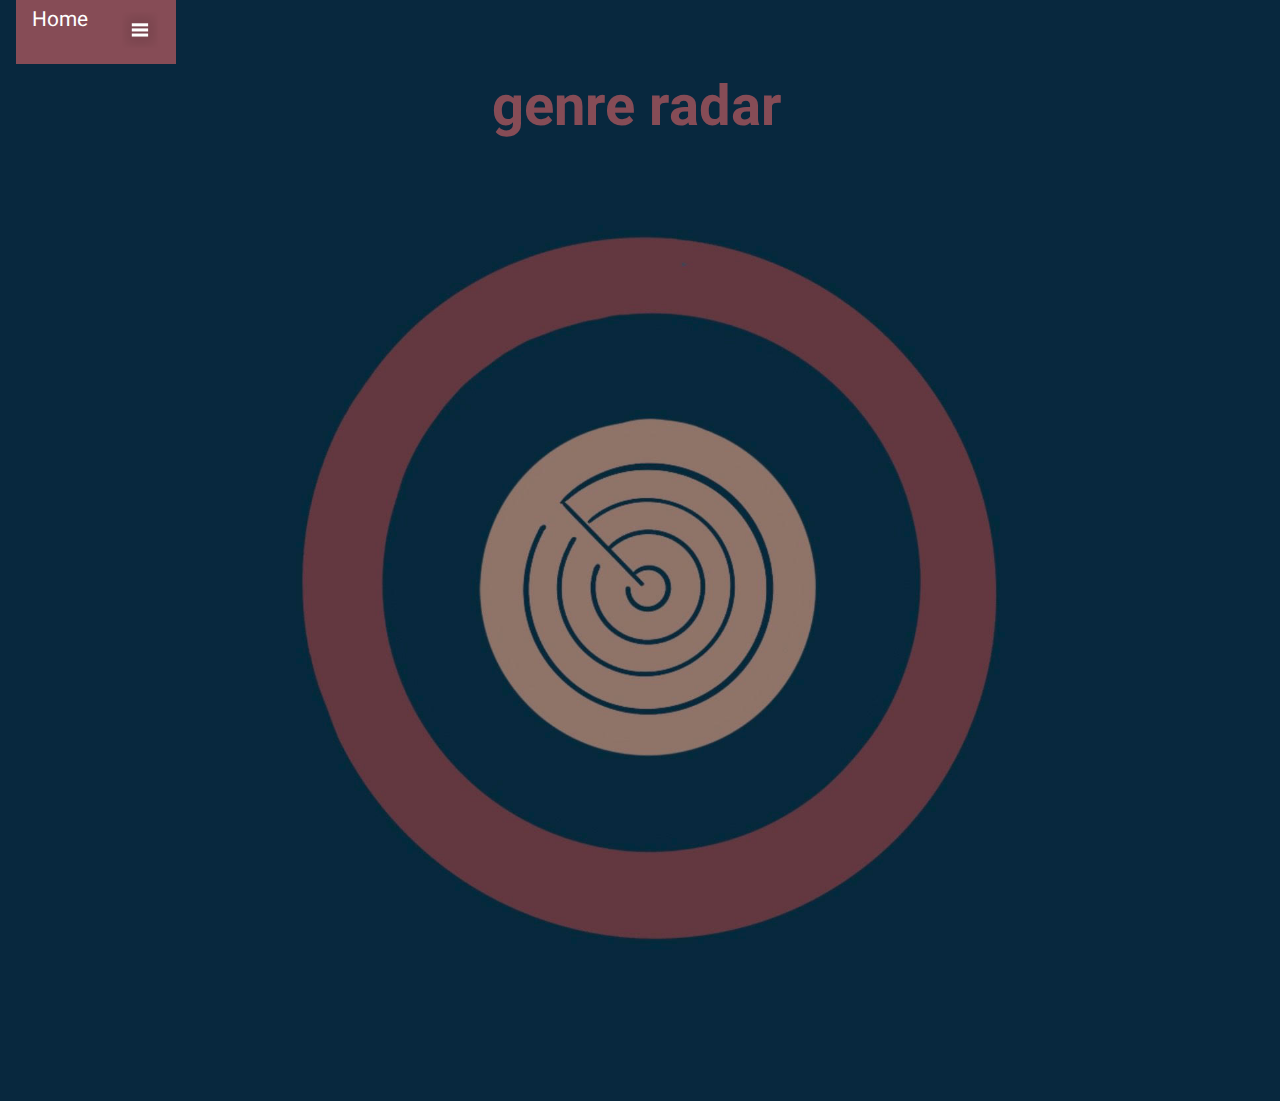
<file: index.html>
<!DOCTYPE html>
<html lang="en">
<head>
   <meta charset="UTF-8">
   <meta name="viewport" content="width=device-width, initial-scale=1.0">
   <title>Genre Radar</title>
 
   <link rel="stylesheet" href="./assets/css/reset.css">
   <link rel="stylesheet" href="./assets/css/style.css">
  
</head>
<body>
    <header>
        <!--Início Navbar-->
     <div class="logo"> 
        <ul class="navbar">
            <li><a href="index.html">Home</a></li>
            <li class="dropdown">
              <a href="javascript:void(0)" class="dropbtn"><img src="assets/images/menu.png" alt="menu"></a>
              <div class="dropdown-content">
                <div class="item">
                    <h2>
                        <a href="p1.html"> Sobre </a>
                    </h2>
                </div>

                <div class="item">
                    <h2>
                        <a href="p2.html"> Perguntas </a>
                    </h2>
                </div>

                <div class="item">
                    <h2>
                        <a href="p3.html"> Artistas </a>
                    </h2>
                </div>

                <div class="item">
                    <h2>
                        <a href="p4.html"> Opinião </a>
                    </h2>
                </div>

              </div>
            </li>
          </ul>
    
  
       <!--Fim Navbar-->

     </div>
    </header>

   <!-- Início Section Home-->
 
     <section id="home">
       
        <h1 class="texto-centralizado margin-embaixo"> genre radar </h1>
       </div>
 
       <div>
                  
           <img class="imagem" src="assets/images/logo.jpg" alt="logo">
       </div>
 
    </section>
 
   <!-- Fim Section Home -->

   
</body>
</html>
</file>
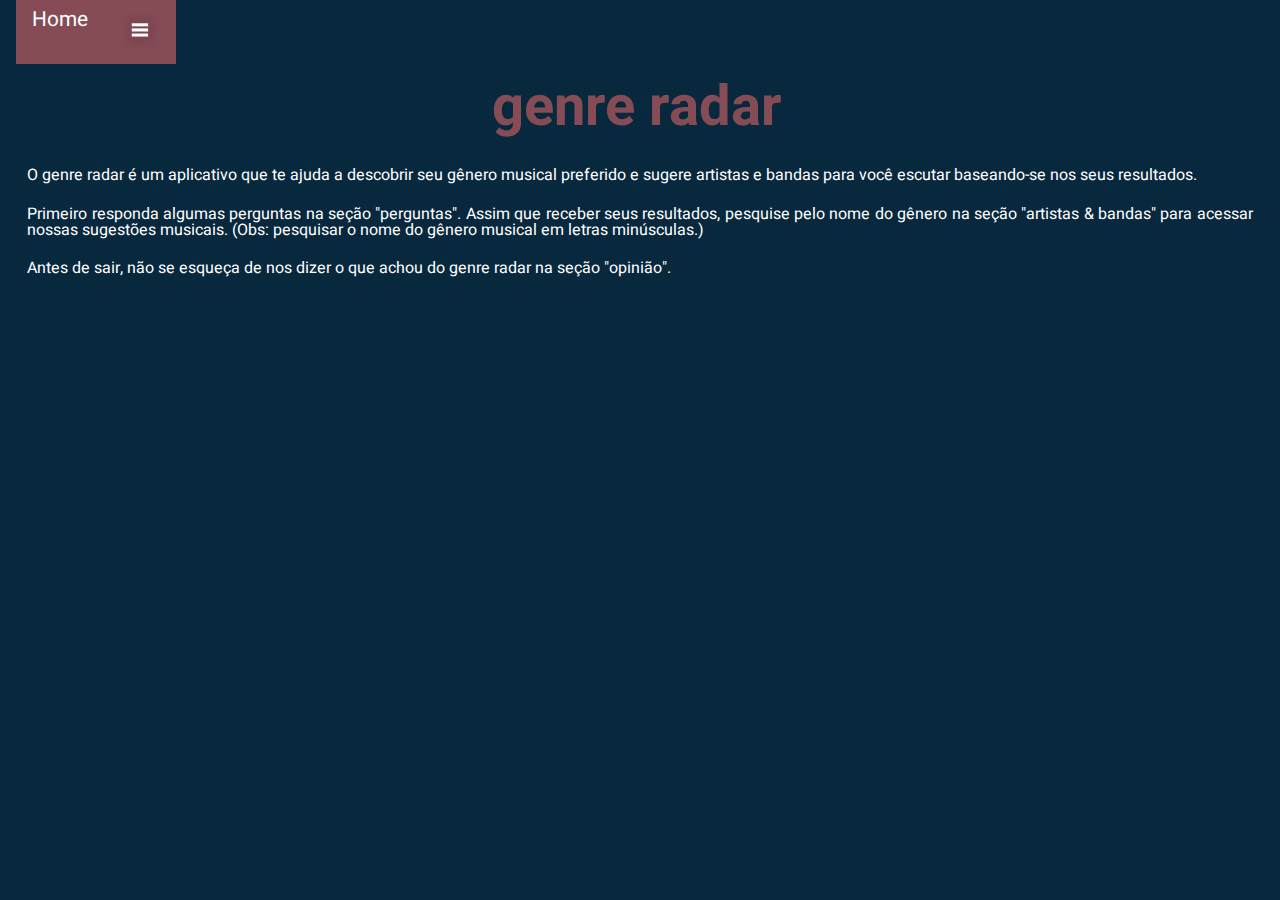
<file: p1.html>
<!--SOBRE-->

<!DOCTYPE html>
<html lang="en">
<head>
    <meta charset="UTF-8">
    <meta name="viewport" content="width=device-width, initial-scale=1.0">
    <title>Genre Radar</title>

    <link rel="stylesheet" href="./assets/css/reset.css">
    <link rel="stylesheet" href="./assets/css/style.css">
    
</head>
<body>
    <header>
        <!--Início Navbar-->
     <div class="logo"> 
        <ul class="navbar">
            <li><a href="index.html">Home</a></li>
            <li class="dropdown">
              <a href="javascript:void(0)" class="dropbtn"><img src="assets/images/menu.png" alt="menu"></a>
              <div class="dropdown-content">
                <div class="item">
                    <h2>
                        <a href="p1.html"> Sobre </a>
                    </h2>
                </div>

                <div class="item">
                    <h2>
                        <a href="p2.html"> Perguntas </a>
                    </h2>
                </div>

                <div class="item">
                    <h2>
                        <a href="p3.html"> Artistas </a>
                    </h2>
                </div>

                <div class="item">
                    <h2>
                        <a href="p4.html"> Opinião </a>
                    </h2>
                </div>
                
              </div>
            </li>
          </ul>
    
  
       <!--Fim Navbar-->

     </div>
    </header>


    <!-- Inicio da Section Sobre-->
    <section id="sobre">
 
        <!-- Inicio da caixa de conteudo -->
            <div>
                <h1 class="texto-centralizado margin-embaixo"> genre radar </h1>

                <p>
                O genre radar é um aplicativo que te ajuda a descobrir seu gênero musical preferido e sugere artistas e bandas para você escutar baseando-se nos seus resultados.
                </p>

                <p>
                Primeiro responda algumas perguntas na seção "perguntas". Assim que receber seus resultados, pesquise pelo nome do gênero na seção "artistas & bandas" para acessar nossas sugestões musicais. (Obs: pesquisar o nome do gênero musical em letras minúsculas.)
                </p>

                <p>
                Antes de sair, não se esqueça de nos dizer o que achou do genre radar na seção "opinião".
                </p>
            </div>
    </section>

    <!--Fim da caixa de conteudo-->

<!--Fim da Section Sobre-->
</body>
</html>
</file>
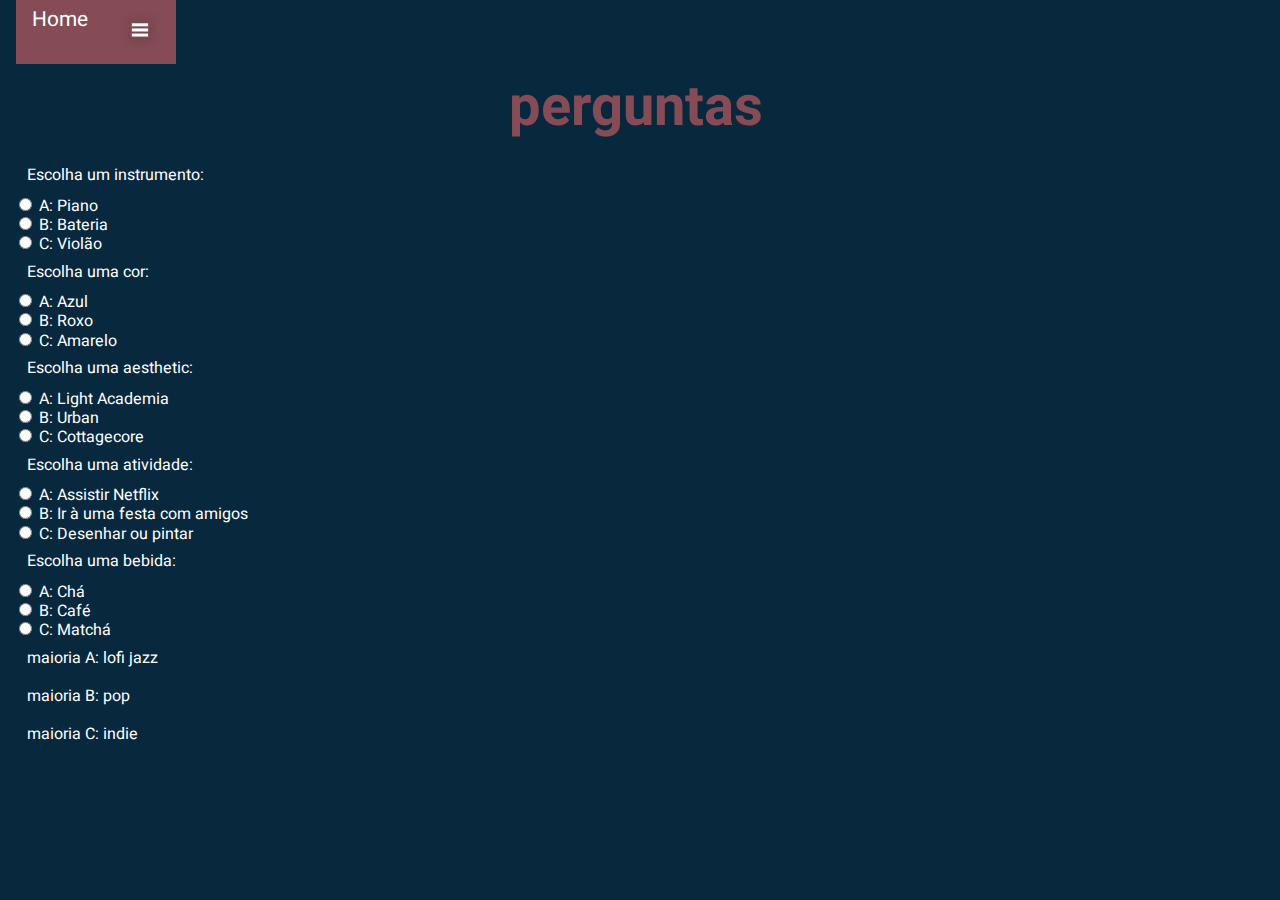
<file: p2.html>
<!--PERGUNTAS-->

<!DOCTYPE html>
<html lang="en">
<head>
    <meta charset="UTF-8">
    <meta name="viewport" content="width=device-width, initial-scale=1.0">
    <title>Genre Radar</title>

    <link rel="stylesheet" href="./assets/css/reset.css">
    <link rel="stylesheet" href="./assets/css/style.css">
    
</head>
<body>
  <header>
    <!--Início Navbar-->
 <div class="logo"> 
    <ul class="navbar">
      <li><a href="index.html">Home</a></li>
        <li class="dropdown">
          <a href="javascript:void(0)" class="dropbtn"><img src="assets/images/menu.png" alt="menu"></a>
          <div class="dropdown-content">
            <div class="item">
                <h2>
                    <a href="p1.html"> Sobre </a>
                </h2>
            </div>

            <div class="item">
                <h2>
                    <a href="p2.html"> Perguntas </a>
                </h2>
            </div>

            <div class="item">
                <h2>
                    <a href="p3.html"> Artistas </a>
                </h2>
            </div>

            <div class="item">
                <h2>
                    <a href="p4.html"> Opinião </a>
                </h2>
            </div>
            
          </div>
        </li>
      </ul>


   <!--Fim Navbar-->

 </div>
</header>

    <!--Inicio da Section Perguntas-->
   <section id="perguntas">
    <div>
        <h1 class="texto-centralizado margin-embaixo"> perguntas </h1>
    <main>
        <form action="">
            <p>Escolha um instrumento:</p>
            <input type="radio" id="piano" name="instrument" value="piano">
            <label for="piano">A: Piano</label><br>

            <input type="radio" id="bateria" name="instrument" value="bateria">
            <label for="bateria">B: Bateria</label><br>

            <input type="radio" id="violao" name="instrument" value="violao">
            <label for="violao">C: Violão</label>
         
            <br> 
         
            <p>Escolha uma cor:</p>
            <input type="radio" id="azul" name="color" value="azul">
            <label for="azul">A: Azul</label><br>

            <input type="radio" id="roxo" name="color" value="bateria">
            <label for="roxo">B: Roxo</label><br>

            <input type="radio" id="amarelo" name="color" value="amarelo">
            <label for="amarelo">C: Amarelo</label>
         
            <br>

            <p>Escolha uma aesthetic:</p>
            <input type="radio" id="academia" name="aesthetic" value="academia">
            <label for="academia">A: Light Academia</label><br>

            <input type="radio" id="urban" name="aesthetic" value="urban">
            <label for="urban">B: Urban</label><br>

            <input type="radio" id="cottagecore" name="aesthetic" value="cottagecore">
            <label for="cottagecore">C: Cottagecore</label>

            <br>

            <p>Escolha uma atividade:</p>
            <input type="radio" id="netflix" name="atividade" value="netflix">
            <label for="netflix">A: Assistir Netflix</label><br>

            <input type="radio" id="festa" name="atividade" value="festa">
            <label for="festa">B: Ir à uma festa com amigos</label><br>

            <input type="radio" id="desenhar" name="atividade" value="desenhar">
            <label for="desenhar">C: Desenhar ou pintar</label>
            <br>

            <p>Escolha uma bebida:</p>
            <input type="radio" id="chá" name="bebida" value="chá">
            <label for="chá">A: Chá</label><br>

            <input type="radio" id="café" name="bebida" value="café">
            <label for="café">B: Café</label><br>

            <input type="radio" id="matchá" name="bebida" value="matchá">
            <label for="matchá">C: Matchá</label>
            <br>
         
            <p for="resultados">maioria A: lofi jazz</p>
            <p for="resultados">maioria B: pop</p>
            <p for="resultados">maioria C: indie</p>

            <!--<input class="button" type="enviar" value="Enviar" onclick="results()">-->
        </form>
    </main>
</section>

<!--Fim da Section Perguntas-->
</body>
</html>
</file>
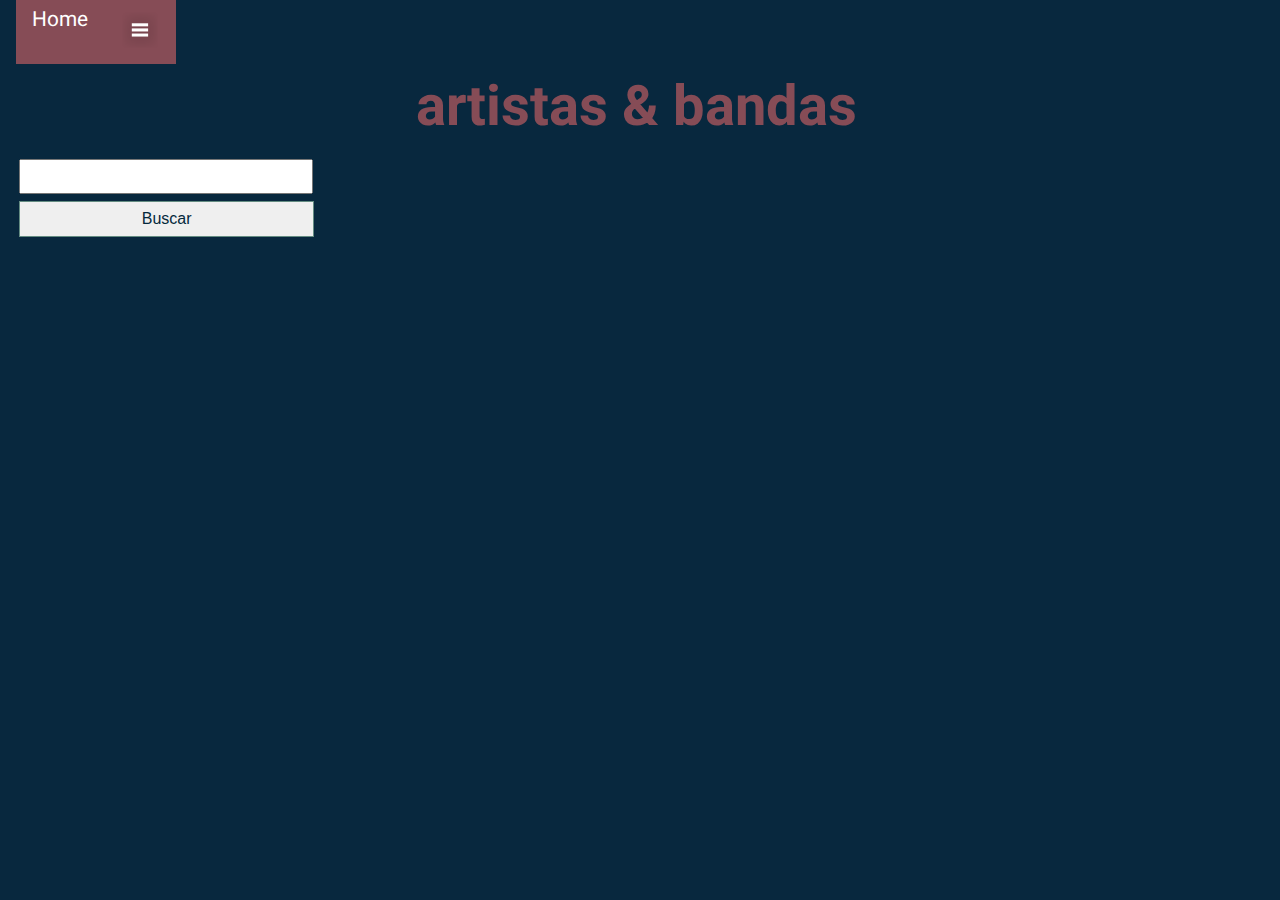
<file: p3.html>
<!--ARTISTAS-->

<!DOCTYPE html>
<html lang="en">
<head>
    <meta charset="UTF-8">
    <meta name="viewport" content="width=device-width, initial-scale=1.0">
    <title>Genre Radar</title>

    <link rel="stylesheet" href="./assets/css/reset.css">
    <link rel="stylesheet" href="./assets/css/style.css">
    
</head>
<body>
    <header>
        <!--Início Navbar-->
     <div class="logo"> 
        <ul class="navbar">
            <li><a href="index.html">Home</a></li>
            <li class="dropdown">
              <a href="javascript:void(0)" class="dropbtn"><img src="assets/images/menu.png" alt="menu"></a>
              <div class="dropdown-content">
                <div class="item">
                    <h2>
                        <a href="p1.html"> Sobre </a>
                    </h2>
                </div>

                <div class="item">
                    <h2>
                        <a href="p2.html"> Perguntas </a>
                    </h2>
                </div>

                <div class="item">
                    <h2>
                        <a href="p3.html"> Artistas </a>
                    </h2>
                </div>

                <div class="item">
                    <h2>
                        <a href="p4.html"> Opinião </a>
                    </h2>
                </div>
                
              </div>
            </li>
          </ul>
    
  
       <!--Fim Navbar-->

     </div>
    </header>

    <!--Inicio da Section Artistas-->
    <section id="artistas">
 
        <!-- Inicio da caixa de conteudo -->
            <div>
            <h1 class="texto-centralizado margin-embaixo"> artistas & bandas </h1>
            

        <!--Fim da caixa de conteudo--> 

        <main class="content">
            <input type="text" id="data" name=" " id="list">
            <input id="btn" type="button" value="Buscar" class="button search" onclick="search()" >
            <ul id="lista">

            </ul>
        </main>
        <script src="script.js" type="text/javascript"></script>

    </section>

    <!--Fim da Section Artistas-->
</body>
</html>
</file>
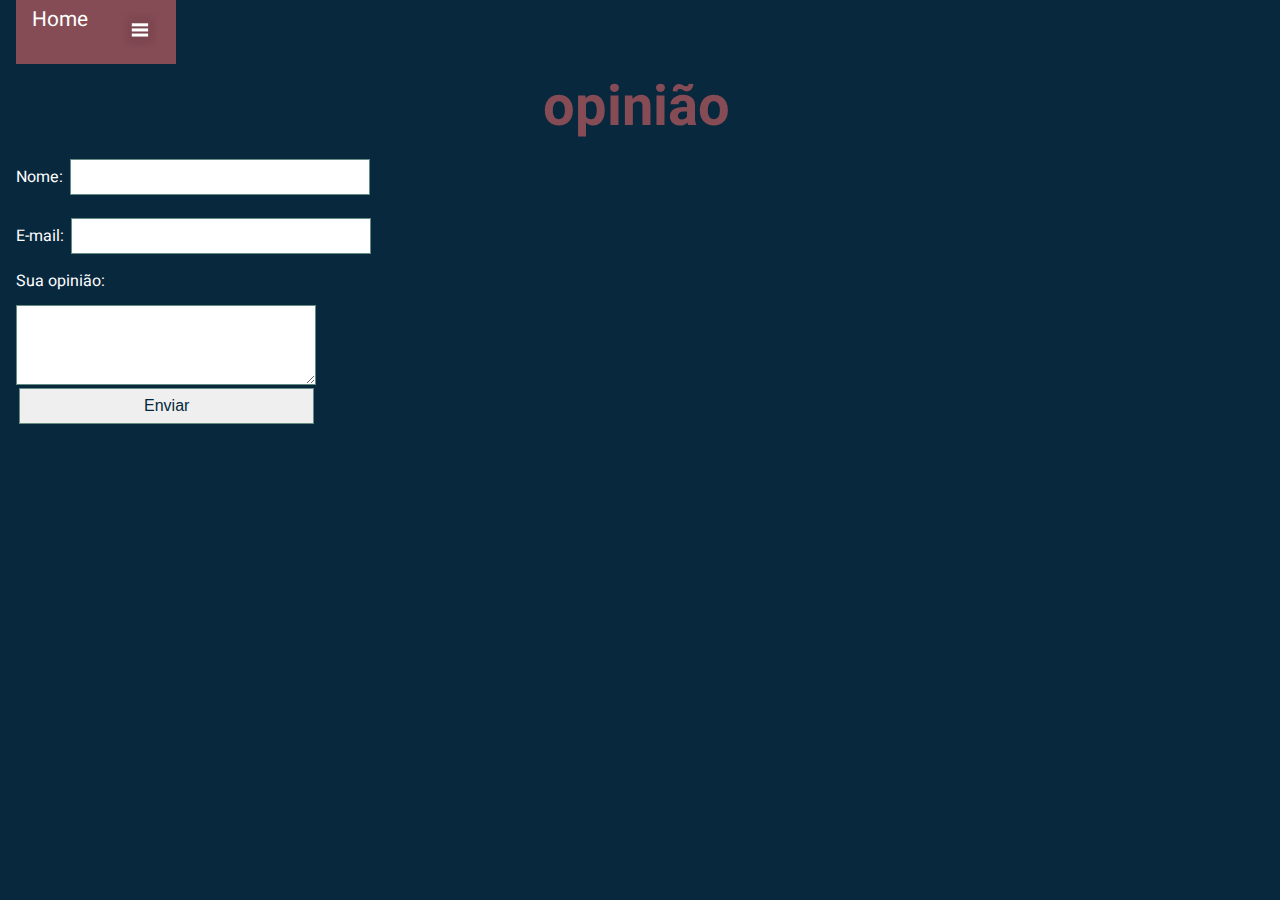
<file: p4.html>
<!--OPINIÃO-->

<!DOCTYPE html>
<html lang="en">
<head>
    <meta charset="UTF-8">
    <meta name="viewport" content="width=device-width, initial-scale=1.0">
    <title>Genre Radar</title>

    <link rel="stylesheet" href="./assets/css/reset.css">
    <link rel="stylesheet" href="./assets/css/style.css">
    
</head>
<body>
    <header>
        <!--Início Navbar-->
     <div class="logo"> 
        <ul class="navbar">
            <li><a href="index.html">Home</a></li>
            <li class="dropdown">
              <a href="javascript:void(0)" class="dropbtn"><img src="assets/images/menu.png" alt="menu"></a>
              <div class="dropdown-content">
                <div class="item">
                    <h2>
                        <a href="p1.html"> Sobre </a>
                    </h2>
                </div>

                <div class="item">
                    <h2>
                        <a href="p2.html"> Perguntas </a>
                    </h2>
                </div>

                <div class="item">
                    <h2>
                        <a href="p3.html"> Artistas </a>
                    </h2>
                </div>

                <div class="item">
                    <h2>
                        <a href="p4.html"> Opinião </a>
                    </h2>
                </div>
                
              </div>
            </li>
          </ul>
    
  
       <!--Fim Navbar-->

     </div>
    </header>

     <!--Inicio da Section Opiniao-->
   <section id="opiniao">
 
    <form action="">
        <h1 class="texto-centralizado margin-embaixo">opinião</h1>

         <label for="">Nome:</label>
         <input id="name" type="text" class="campo"/>
         <br><br>

         <label for="">E-mail:</label>
         <input id="email" type="text" class="campo"/>
         <br><br>

         <label for="">Sua opinião:</label>
        <br><br>

        <textarea name="" id="input-opiniao" class="campo" ></textarea>

        <input id="btn" type="button" value="Enviar" class="button search" onclick="getInfo()" >

        <script src="script.js"></script>

    </form>
    <div id="display"></div>


         <div>

         </div>
   </div>

</section>
</body>
</html>
</file>
<file: assets/css/style.css>
@import url('https://fonts.googleapis.com/css2?family=Heebo:wght@400;600&display=swap');

html {
    font-family: 'Heebo', sans-serif;
    margin-left: 1rem;
    margin-right: 1rem;
    background-color: #08283E;
    scroll-behavior: smooth;


}

header {
    height: 4rem;
    width: 100%;
    display: flex;
    flex-direction: row;
    justify-content: space-between;
    align-items: center;
}

header img {
    height: 2.5rem;
}

h1 {
    padding-top: 1rem;
    padding-right: 1rem;
    padding-left: 0.5rem;
    font-size: 1.5rem;
    font-weight: bold;
}

h2 {
    font-size: 1.3rem;
    font-weight: bold;
    padding-bottom: 1rem;
}

p {
    padding: 0.7rem;
    color:#ffffff;
    text-align: justify;
}

input {
    padding: 0.5rem;
    margin: 0.2rem;
    color:#222121;
}

label{
    padding-bottom: 0.5rem;
    color:#ffffff;
}

main {
    display: flex;
    flex-direction: column;
    align-items: stretch;
    width: 100%;
}

main img {
    width: 100%;
    height: auto;
    margin-bottom: 1rem;
    border-radius: 20px;
}

.item {
    display: flex;
    flex-direction: row;
    align-items: center;
    width: 100%;
}

.item img {
    width: auto;
    height: 4rem;
    margin-right: 1rem;
}

/* menu dropdown*/
/* Créditos (modificado):
https://www.w3schools.com/css/tryit.asp?filename=trycss_dropdown_navbar*/


ul {
    list-style-type: none;
    margin: 0;
    padding: 370px, 30px;
    overflow: hidden;
    background-color: #864c56;

}
  
li {
    float: left;
}
  
li a, .dropbtn {
    display: inline-block;
    color: white;
    text-align: center;
    padding: 10px 16px;
    text-decoration: none;
    font-size: 1.3rem;
}
  
li a:hover, .dropdown:hover .dropbtn {
    background-color: #c06d7b;
}
  
li.dropdown {
    display: inline-block;
}
  
.dropdown-content {
    display: none;
    position: absolute;
    background-color: #f9f9f9;
    min-width: 160px;
    box-shadow: 0px 8px 16px 0px rgba(0,0,0,0.2);
    z-index: 1;
}
  
.dropdown-content a {
    color: black;
    padding: 12px 16px;
    text-decoration: none;
    display: block;
    text-align: left;
}
  
.dropdown-content a:hover {
    background-color: #f1f1f1;
}
  
.dropdown:hover .dropdown-content {
    display: block;
}

/*navbar*/
  .logo {
    display: block;
}

/*imagem logo*/
   .imagem {
    width: 100%;
    height: auto;
}

/* conteúdo HOME*/

/* títulos */
.texto-centralizado {
    text-align: center;
    font-size: 3.5rem;
    color:  #864c56;
}

.margin-embaixo {
    margin-bottom: 20px;
}

/*lista dinâmica*/
.content{
    width: 300px;
    display: flex;
    flex-direction: column;
}

/*formulário de opinião*/
.campo{
    font: 1em sans-serif;
    width: 300px;
    box-sizing: border-box;
    border: 1px solid #648c82;
}

textarea {
    vertical-align: top;
    height: 5em;
}
  
.button { 
    font: 1em sans-serif;
    box-sizing: border-box;
    border: 1px solid #648c82;
    display: block;
    width: 295px;
}

.search{
    color: #04293c;
}
  
button {
    margin-left: .5em;
}
</file>
